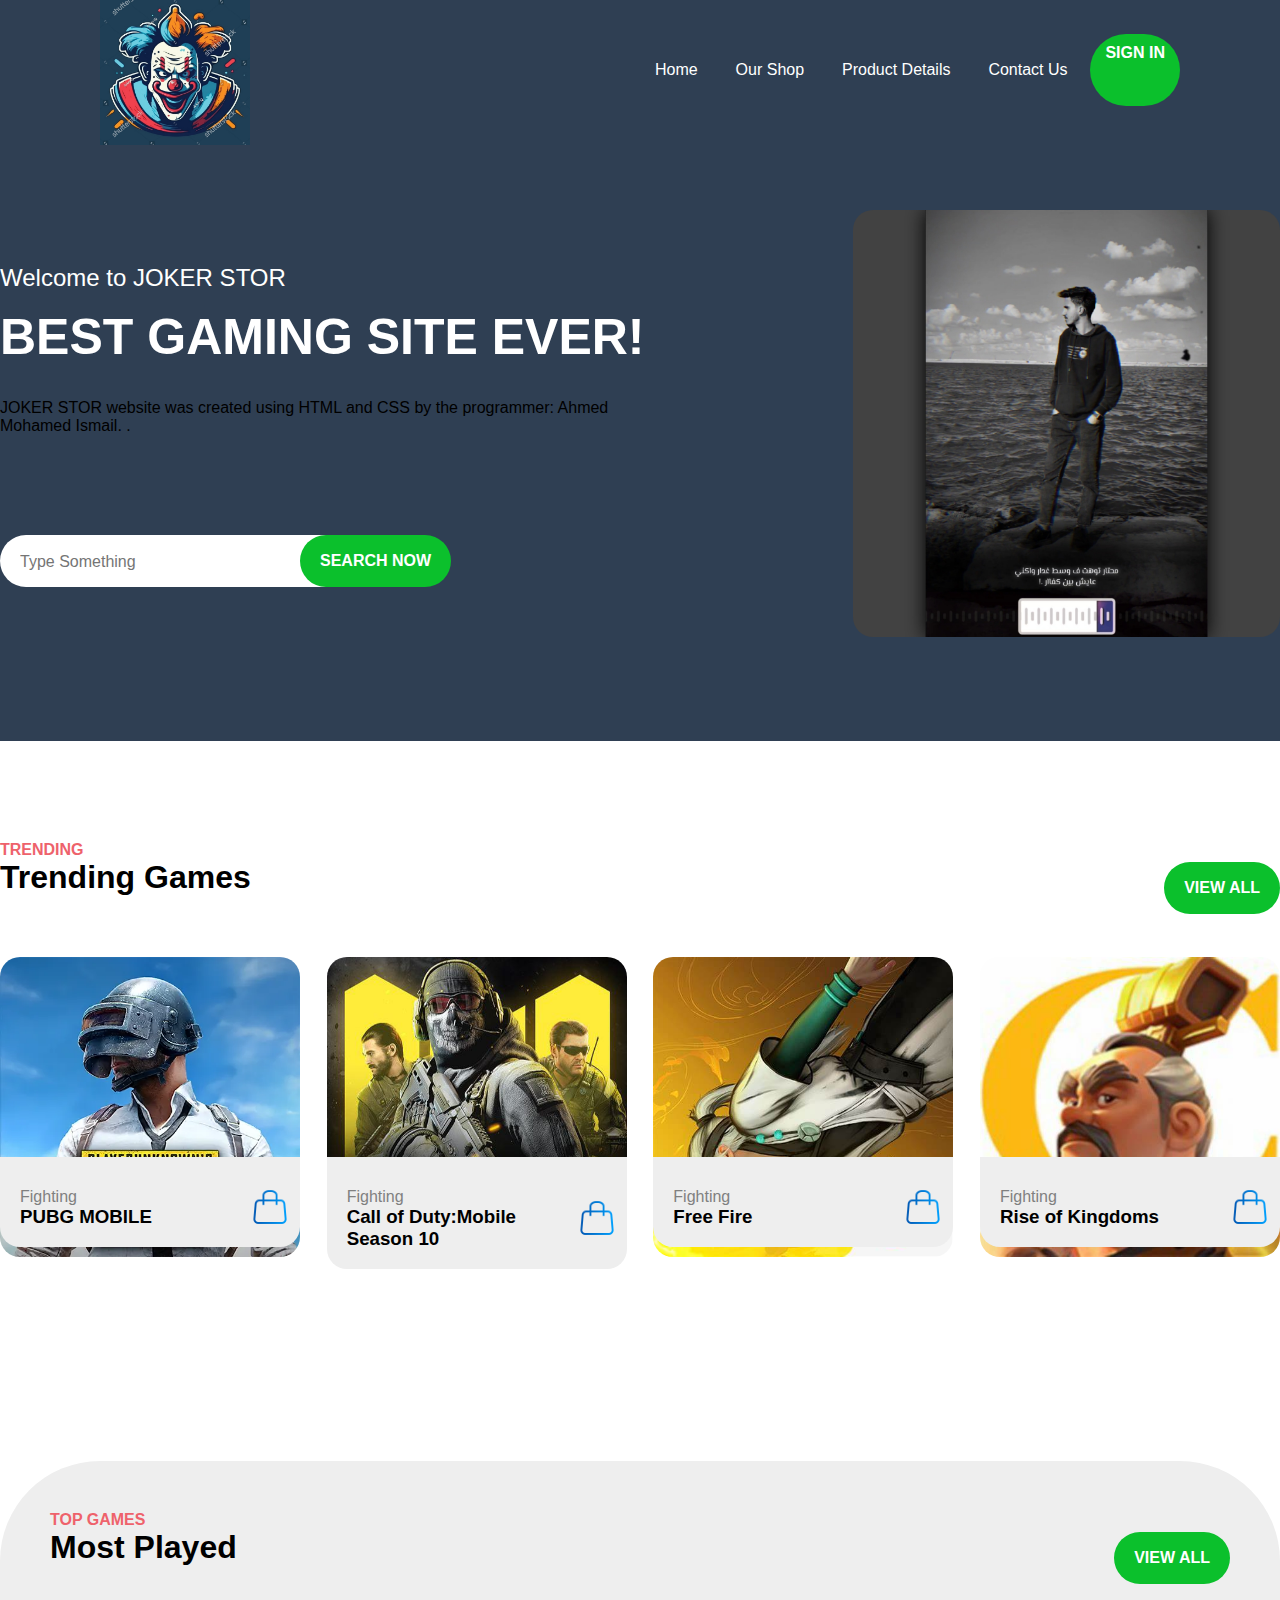
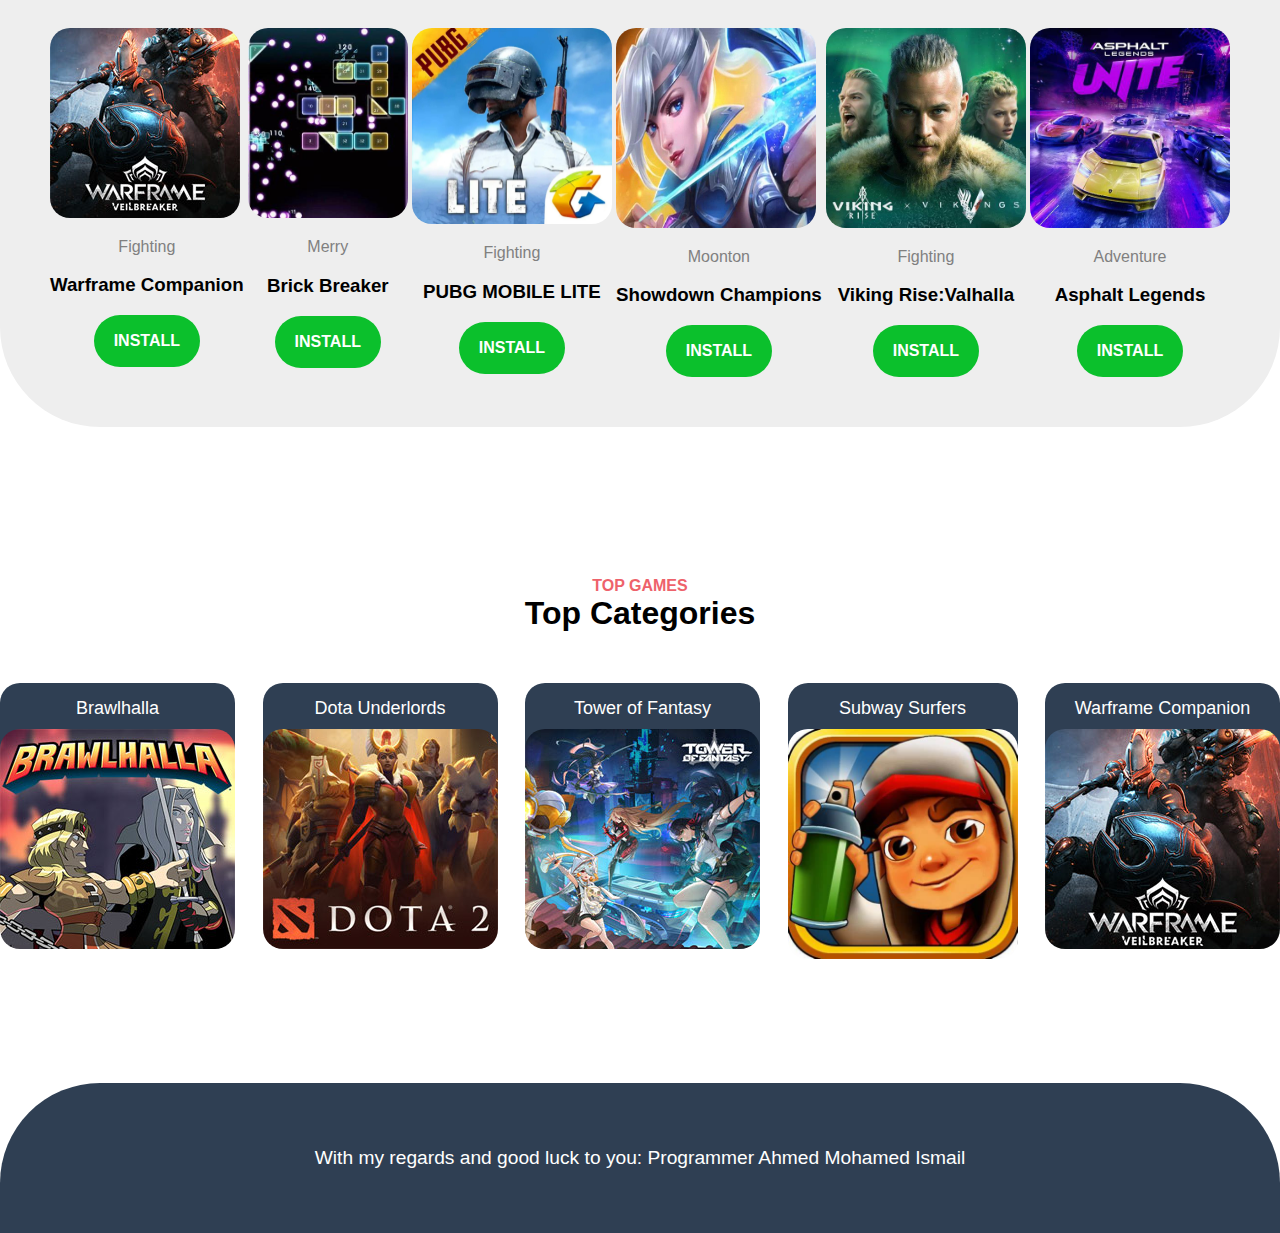
<file: index.html>
<!DOCTYPE html>
<html lang="en">

<head>
  <meta charset="UTF-8" />
<meta description="My Name is Ahmed Esmail . I am Front end develober">
  <meta name="viewport" content="width=device-width, initial-scale=1.0" />
  <link rel="stylesheet" href="broject2.css" />
  <title>JOKER STOR</title>
  <link rel="icon" type="image/x-icon" href="images/1.jpg">
</head>

<body>
  <!-- HEADER -->
  <div class="headerContainer">
    <div class="header">
      <a href="index.html" class="logo">
        <img src="images/1.jpg" alt="logo" /></a>
      <div class="headerLinks">
        <a href="index.html">Home</a>
        <a href="#">Our Shop</a>
        <a href="#">Product Details</a>
        <a href="contactUs.html">Contact Us</a>
        <a href="contactUs.html" class="btn">sign in</a>
      </div>
    </div>
  </div>
  <!-- LANDING PAGE -->
  <div class="landingPageContainer">
    <div class="landingPage">
      <!-- LEFT SIDE -->
      <div class="leftSide">
        <p class="welcome">Welcome to JOKER STOR</p>
        <h1 class="slogan">best gaming site ever!</h1>
        <p class="description">
          JOKER STOR website was created using HTML and CSS by the programmer: Ahmed Mohamed Ismail.
          .
        </p>
        <div class="searchBar">
          <input type="text" placeholder="Type Something" />
          <button class="btn searchBtn">SEARCH NOW</button>
        </div>
      </div>

      <!-- RIGHT SIDE  -->
      <div class="imageContainer">
        <a href="https://wa.me/+201024375685">
          <img src="images/2.jpg" alt="" /></a>
      </div>
    </div>
  </div>

  <!-- TRENDING GAMES SECTION  -->
  <div class="trendingContainer">
    <span>Trending</span>
    <div class="trendingHeader">
      <h1>Trending Games</h1>
      <a href="https://play.google.com/store/games">
        <button class="btn">view all</button></a>
    </div>
    <div class="trendingCard">
      <!-- TRENDING GAME 1 -->
      <div class="card">
        <img src="images/pubg.webp" width="300" />
        <div class="cardInfo">
          <div class="cardName">
            <p>Fighting</p>
            <h3>PUBG MOBILE</h3>
          </div>
          <a href="#" class="icon">
            <a href="https://play.google.com/store/apps/details?id=com.tencent.ig">
              <img src="images/online-shopping.png" width="60"></a>
          </a>
          </a>
        </div>
      </div>

      <!-- TRENDING GAME 2 -->
      <div class="card">
        <img src="images/5.jpeg" width="300" />
        <div class="cardInfo">
          <div class="cardName">
            <p>Fighting
            </p>
            <h3>Call of Duty:Mobile Season 10</h3>
          </div>
          <a href="#" class="icon">
            <a href="https://play.google.com/store/apps/details?id=com.activision.callofduty.shooter">
              <img src="images/online-shopping.png" width="60" /></a>
          </a>
        </div>
      </div>

      <!-- TRENDING GAME 3 -->
      <div class="card">
        <img src="images/4.jpeg" width="300" />
        <div class="cardInfo">
          <div class="cardName">
            <p>Fighting</p>
            <h3>Free Fire</h3>
          </div>
          <a href="#" class="icon">
            <a href="https://play.google.com/store/apps/details?id=com.dts.freefireth">
              <img src="images/online-shopping.png" width="60" /></a>
          </a>
        </div>
      </div>

      <!-- TRENDING GAME 4 -->
      <div class="card">
        <img src="images/OIP.jpeg" width="300" />
        <div class="cardInfo">
          <div class="cardName">
            <p>Fighting</p>
            <h3>Rise of Kingdoms</h3>
          </div>
          <a href="#" class="icon">
            <a href="https://play.google.com/store/apps/details?id=com.lilithgame.roc.gp">
              <img src="images/online-shopping.png" width="60" /></a>
          </a>
        </div>
      </div>
    </div>
  </div>

  <!-- MOST PLAYED SECTION  -->
  <div class="mostContainer">
    <div class="mostPlayed">
      <span>top games</span>
      <div class="mostHeader">
        <h1>Most Played</h1>
        <a href="https://play.google.com/store/games?device=phone">
          <button class="btn">view all</button></a>
      </div>

      <div class="mostCards">
        <!-- CARD 1  -->
        <div class="card">
          <div class="cardImg">
            <img src="images/top-game-01.jpg" />
          </div>
          <div class="cardInfo">
            <p class="genre">Fighting</p>
            <h3 class="cardName">Warframe Companion</h3>
            <a href="https://play.google.com/store/apps/details?id=com.digitalextremes.warframenexus">
              <button class="btn">install</button></a>
          </div>
        </div>
        <!-- CARD 2  -->
        <div class="card">
          <div class="cardImg">
            <img src="images/OIP (1).jpeg" width="160" />
          </div>
          <div class="cardInfo">
            <p class="genre">Merry</p>
            <h3 class="cardName">Brick Breaker
            </h3>
            <a
              href="https://play.google.com/store/apps/details?id=com.mobirix.swipebrick2&pcampaignid=merch_published_cluster_promotion_battlestar_browse_all_games">
              <button class="btn">install</button></a>
          </div>
        </div>
        <!-- CARD 3  -->
        <div class="card">
          <div class="cardImg">
            <img src="images/R.jpeg" width="200" />
          </div>
          <div class="cardInfo">
            <p class="genre">Fighting</p>
            <h3 class="cardName">PUBG MOBILE LITE
            </h3>
            <a href="https://play.google.com/store/apps/details?id=com.tencent.iglite">
              <button class="btn">install</button></a>
          </div>
        </div>
        <!-- CARD 4 -->
        <div class="card">
          <div class="cardImg">
            <img src="images/OIP (2).jpeg" width="200 " height="200" />
          </div>
          <div class="cardInfo">
            <p class="genre">Moonton</p>
            <h3 class="cardName">Showdown Champions
            </h3>
            <a href="https://play.google.com/store/apps/details?id=com.mobile.legends">
              <button class="btn">install</button></a>
          </div>
        </div>
        <!-- CARD 5 -->
        <div class="card">
          <div class="cardImg">
            <img src="images/OIP (3).jpeg" width="200" />
          </div>
          <div class="cardInfo">
            <p class="genre">Fighting</p>
            <h3 class="cardName">Viking Rise:Valhalla
            </h3>
            <a href="https://play.google.com/store/apps/details?id=com.igg.android.vikingriseglobal">
              <button class="btn">install</button></a>
          </div>
        </div>
        <!-- CARD 6 -->
        <div class="card">
          <div class="cardImg">
            <img src="images/OIP (4).jpeg" width="200" />
          </div>
          <div class="cardInfo">
            <p class="genre">Adventure</p>
            <h3 class="cardName">Asphalt Legends</h3>
            <a
              href="https://play.google.com/store/apps/details?id=com.gameloft.android.ANMP.GloftA9HM&pcampaignid=merch_published_cluster_promotion_battlestar_browse_all_games&hl=en-US">
              <button class="btn">install</button></a>
          </div>
        </div>
      </div>
    </div>
  </div>

  <!-- TOP CATEGORIES  -->
  <div class="categoryContainer">
    <div class="category">
      <div class="categoryHeader">
        <span>top games</span>
        <h1>Top Categories</h1>
      </div>

      <div class="categoryCards">
        <!-- CARD 1  -->
        <div class="card">
          <div class="genre">Brawlhalla</div>
          <div class="cardImg">
            <a
              href="https://play.google.com/store/apps/details?id=air.com.ubisoft.brawl.halla.platform.fighting.action.pvp">
              <img src="images/categories-01.jpg" alt="" /></a>
          </div>
        </div>
        <!-- CARD 2 -->
        <div class="card">
          <div class="genre">Dota Underlords
          </div>
          <div class="cardImg">
            <a href="https://play.google.com/store/apps/details?id=com.valvesoftware.underlords">
              <img src="images/categories-02.jpg" alt="" /></a>
          </div>
        </div>
        <!-- CARD 3 -->
        <div class="card">
          <div class="genre">Tower of Fantasy</div>
          <div class="cardImg">
            <a href="https://play.google.com/store/apps/details?id=com.levelinfinite.hotta.gp">
              <img src="images/categories-03.jpg" alt="" /></a>
          </div>
        </div>
        <!-- CARD 4 -->
        <div class="card">
          <div class="genre">Subway Surfers</div>
          <div class="cardImg">
            <a href="https://play.google.com/store/apps/details?id=com.kiloo.subwaysurf">
              <img src="images/OIP (5).jpeg" width="230" /></a>
          </div>
        </div>
        <!-- CARD 5   -->
        <div class="card">
          <div class="genre">Warframe Companion</div>
          <div class="cardImg">
            <a href="https://play.google.com/store/apps/details?id=com.digitalextremes.warframenexus">
              <img src="images/categories-05.jpg" alt="" /></a>
          </div>
        </div>
      </div>
    </div>
  </div>

  <!-- FOOTER  -->
  <div class="footerContainer">
    <div class="footer">
      With my regards and good luck to you: Programmer Ahmed Mohamed Ismail
    </div>
  </div>
</body>

</html>
</file>
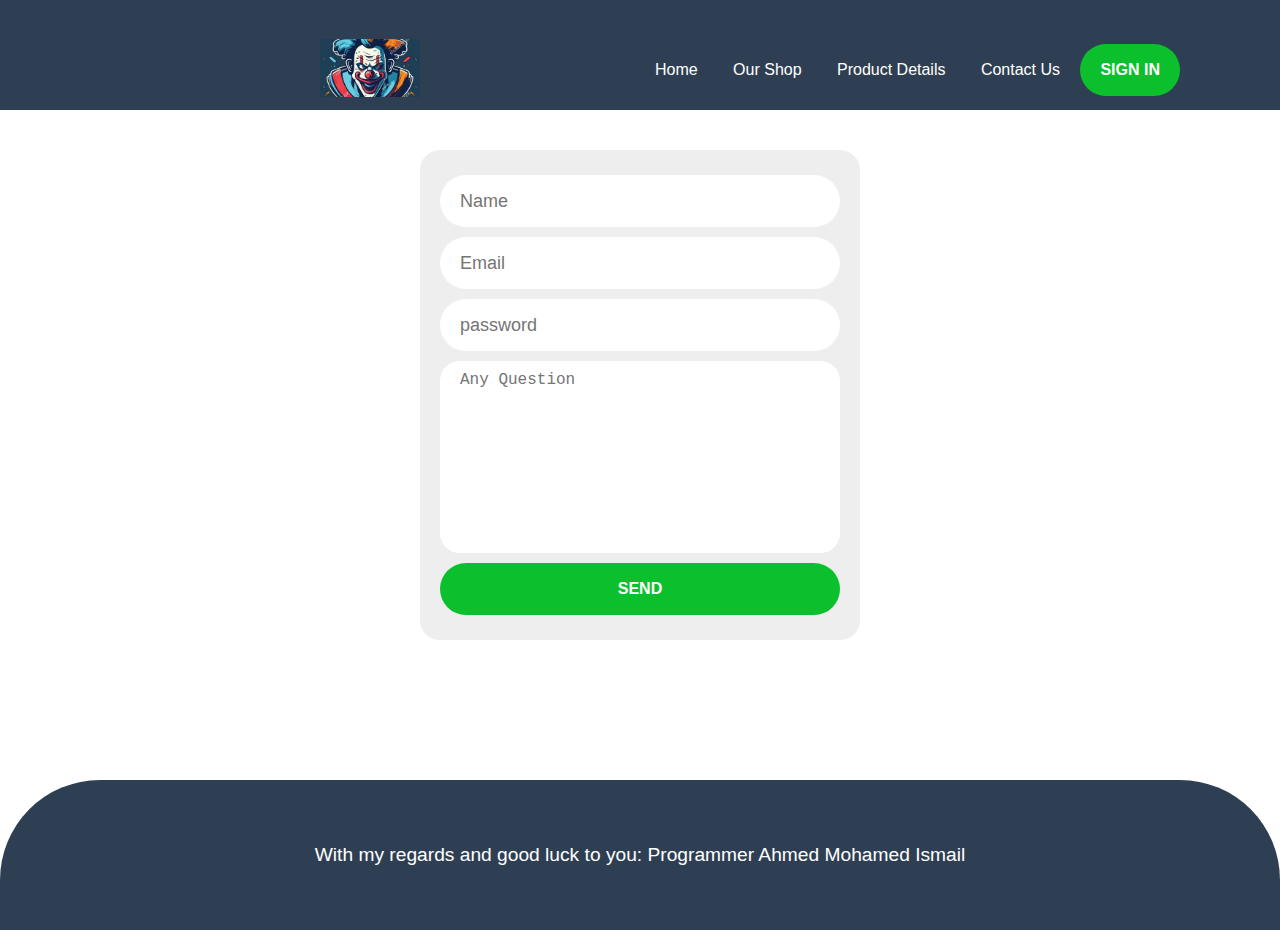
<file: contactUs.html>
<!DOCTYPE html>
<html lang="en">

<head>
    <meta charset="UTF-8">
    <meta name="viewport" content="width=device-width, initial-scale=1.0">
    <link rel="stylesheet" href="broject2.css">
    <title>Contact Us</title>
    <link rel="icon" type="image/x-icon" href="images/2.jpg">
</head>

<body>

    <!-- HEADER -->
    <div class="headerContainer">
        <div class="header">
            <a href="index.html" class="logo">
                <a href="file:///C:/Users/DELL/OneDrive/Desktop/broject2.html/broject2.html#">
                    <img src="images/11.jpg" width="100" alt="logo"></a>
            </a>
            <div class="headerLinks">
                <a href="index.html">Home</a>
                <a href="#">Our Shop</a>
                <a href="#">Product Details</a>
                <a href="contactUs.html">Contact Us</a>
                <button class="btn">sign in</button>
            </div>
        </div>
    </div>

    <!-- FORM  -->
    <div class="formContainer">
        <form action="https://formsubmit.co/mo445324580@gmail.com" method="POST">
            <input type="text" name="Name" id="Name" placeholder="Name" required>
            <input type="email" placeholder="Email">
            <input type="Password" placeholder="password">
            <textarea name="question" rows="10" placeholder="Any Question" required></textarea>
            <button class="btn">Send</button>
        </form>
    </div>


    <!-- FOOTER  -->
    <div class="footerContainer">
        <div class="footer">
            With my regards and good luck to you: Programmer Ahmed Mohamed Ismail
        </div>
    </div>
</body>

</html>
</file>
<file: broject2.css>
body {
    padding: 0;
    margin: 0;
    box-sizing: border-box;
    font-family: 'Poppins', sans-serif;
}

/* HEADER  */
.headerContainer {
    background-color: #2f3f53;
}

.header {
    /* position: sticky; */
    /* top: 0; */
    height: 80px;
    background-color: #2f3f53;
    color: #fff;
    display: flex;
    justify-content: space-between;
    align-items: center;
    padding: 30px 100px 0 100px;
    max-width: 1300px;
    margin: auto;
}

.headerLinks {
    width: 50%;
}

.headerLinks {
    display: flex;
    justify-content: space-between;
    align-items: center;
    list-style: none;
}

.headerLinks a {
    text-decoration: none;
    color: #fff;
    padding: 10px 15px;
    border-radius: 50px;
    transition: .3s;
}

.headerLinks a:hover {
    background-color: #467ab9;
}

.logo img {
    width: 150px;
}

/* END HEADER  */

/* LANDING PAGE  */
.landingPageContainer {
    background-color: #2f3f53;
    border-radius: 0 0 100px 100px;
}

.landingPage {
    display: flex;
    background-color: #2f3f53;
    color: #fff;
    padding: 100px 0;
    max-width: 1300px;
    margin: auto;
}

.landingPage .slogan {
    text-transform: uppercase;
    font-weight: 700;
    font-size: 50px;
}

.landingPage .welcome {
    font-size: x-large;
    height: 10px;
}

.landingPage .description {
    color: #000;
    width: 80%;
    font-weight: 500;

}

.searchBar {
    position: relative;
    margin-top: 100px;
}

.searchBar input {
    border-radius: 50px;
    border: none;
    outline: none;
    width: 40%;
    height: 50px;
    font-size: large;
    padding-left: 20px;
}

.searchBar input::placeholder {
    font-size: medium;
}

.btn {
    border-radius: 50px;
    height: 52px;
    border: none;
    font-weight: 600;
    font-size: medium;
    padding: 0 20px;
    background-color: #0bc02c;
    color: #fff;
    text-transform: uppercase;
    transition: .3s;
}

.btn:hover {
    background-color: #467ab9;
    cursor: pointer;
}

.searchBar .searchBtn {
    position: absolute;
    left: 300px;
}

.leftSide {
    padding-top: 30px;
    flex: 8;
}

.imageContainer {
    flex: 4;
}

.imageContainer img {
    width: 100%;
    border-radius: 20px;
}


/* END LANDING PAGE  */

/* TRENDING GAMES */
.trendingContainer {
    margin: auto;
    max-width: 1300px;
    margin-top: 100px;
}

.trendingHeader,
.mostHeader {
    display: flex;
    justify-content: space-between;
    align-items: center;
    align-items: center;
    padding-bottom: 40px;

}

.trendingHeader h1,
.mostHeader h1,
.categoryHeader h1 {
    margin-top: 0;
}

.trendingContainer span,
.mostContainer span,
.categoryHeader span {
    text-transform: uppercase;
    color: #EE626B;
    font-weight: 600;
}

.trendingCard,
.mostCards,
.categoryCards {
    display: flex;
    justify-content: space-between;
}

.trendingCard .card {
    position: relative;
}


.trendingCard .card img {
    border-radius: 20px;
}

.trendingCard .card .cardInfo {
    position: absolute;
    top: 200px;
    width: 100%;
    background-color: #EEEEEE;
    border-radius: 0 0 20px 20px;
    padding-top: 15px;
    display: flex;
    justify-content: space-between;
    align-items: center;
}

.trendingCard .card .cardName {
    padding: 0 20px;
}

.trendingCard .cardName h3 {
    margin-top: 0;
}

.trendingCard .cardName p {
    color: gray;
    margin-bottom: 0;
}


.trendingCard .cardInfo .icon img {
    width: 50px;
    transition: .3s;
}

.trendingCard .cardInfo .icon {
    margin-right: 20px;
}

.trendingCard .cardInfo img:hover {
    transform: scale(1.3);
}

/* END TRENDING GAMES */

/* MOST PLAYED  */
.cardImg img {
    border-radius: 20px;
}

.mostCards .cardInfo {
    display: flex;
    flex-direction: column;
    align-items: center;
}

.mostCards .cardInfo .genre {
    margin-bottom: 0;
    color: gray;
}

.mostContainer {
    background-color: #EEEEEE;
    margin-top: 200px;
    padding: 50px;
    border-radius: 100px;
}

.mostContainer .mostPlayed,
.category {
    max-width: 1300px;
    margin: auto;
}

/* END MOST PLAYED  */

/* CATEGORY GAMES  */

.categoryContainer {
    margin-top: 150px;
}

.category .categoryHeader {
    display: flex;
    flex-direction: column;
    align-items: center;
}

.category .card .cardImg {
    position: relative;
    top: -20px;
}

.category .card .genre {
    background-color: #2f3f53;
    text-align: center;
    color: #fff;
    padding: 15px 0 30px 0;
    font-size: large;
    font-weight: 500;
    border-radius: 20px 20px 0 0;
}

.category .categoryCards {
    margin-top: 30px;
}

.card {
    transition: .3s;
}

.category .card:hover {
    transform: scale(1.05);
}


/* END CATEGORY GAMES  */

/* FOOTER  */
.footerContainer {
    background-color: #2f3f53;
    height: 150px;
    border-radius: 100px 100px 0 0;
    margin-top: 100px;
    display: flex;
    align-items: center;
}

.footer {
    max-width: 1300px;
    margin: auto;
    text-align: center;
    color: #fff;
    font-weight: 500;
    font-size: larger;
}

/* END FOOTER  */

/* FORM  */
.formContainer {
    display: flex;
    padding: 40px;
    margin: auto;
    justify-content: center;
    max-width: 1300px;
}

.formContainer form {
    background-color: #EEEEEE;
    display: flex;
    justify-content: space-around;
    flex-direction: column;
    width: 400px;
    max-width: 400px;
    padding: 20px;
    border-radius: 20px;
    height: 450px;
}

.formContainer form input,
textarea {
    outline: none;
    border: none;
    padding-left: 20px;
    font-size: large;
    /* width: 100%; */
}

.formContainer input {
    height: 50px;
    border-radius: 50px;
}

.formContainer textarea {
    border-radius: 20px;
    padding-top: 10px;
    resize: none;
}

/* END FORM  */
</file>
